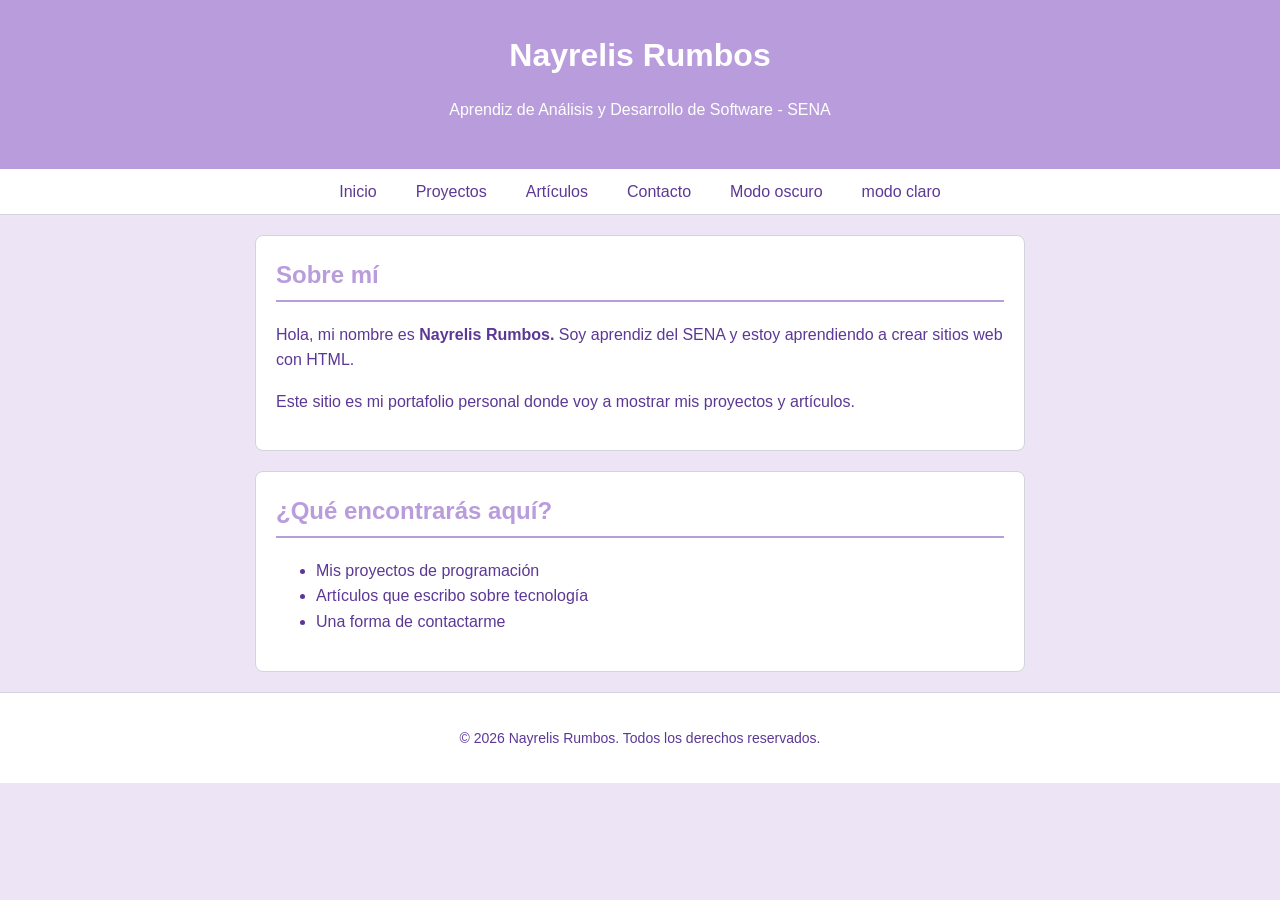
<file: index.html>
<!DOCTYPE html>
<html lang="es">

<head>
    <meta charset="UTF-8">
    <meta name="viewport" content="width=device-width, initial-scale=1.0">
    <meta name="description" content="Portal personal de Nayrelis Rumbos, aprendiz del SENA.">
    <meta name="keywords" content="Nayrelis Rumbos, SENA, portafolio, proyectos, artículos">
    <meta name="author" content="Nayrelis Rumbos">
    <title>Inicio - Nayrelis Rumbos</title>
    <link rel="stylesheet" href="css/estilos.css">
</head>

<body>

    <header>
        <h1>Nayrelis Rumbos</h1>
        <p>Aprendiz de Análisis y Desarrollo de Software - SENA</p>


    </header>

    <nav>
        <ul>
            <li><a href="index.html">Inicio</a></li>
            <li><a href="proyectos.html">Proyectos</a></li>
            <li><a href="articulos.html">Artículos</a></li>
            <li><a href="contacto.html">Contacto</a></li>
            <li><a href="#oscuro"> Modo oscuro</a></li>
            <li><a href="#">modo claro</a></li>
        </ul>
        <div id="oscuro"> </div>
    </nav>

    <main>
        <section>
            <h2>Sobre mí</h2>
            <p>Hola, mi nombre es <strong>Nayrelis Rumbos.</strong> Soy aprendiz del SENA y estoy aprendiendo a crear
                sitios web con HTML.</p>
            <p>Este sitio es mi portafolio personal donde voy a mostrar mis proyectos y artículos.</p>
        </section>

        <section>
            <h2>¿Qué encontrarás aquí?</h2>
            <ul>
                <li>Mis proyectos de programación</li>
                <li>Artículos que escribo sobre tecnología</li>
                <li>Una forma de contactarme</li>
            </ul>
        </section>
    </main>

    <footer>
        <p>&copy; 2026 Nayrelis Rumbos. Todos los derechos reservados.</p>
        <a href="roo"></a>
    </footer>

</body>

</html>
</file>
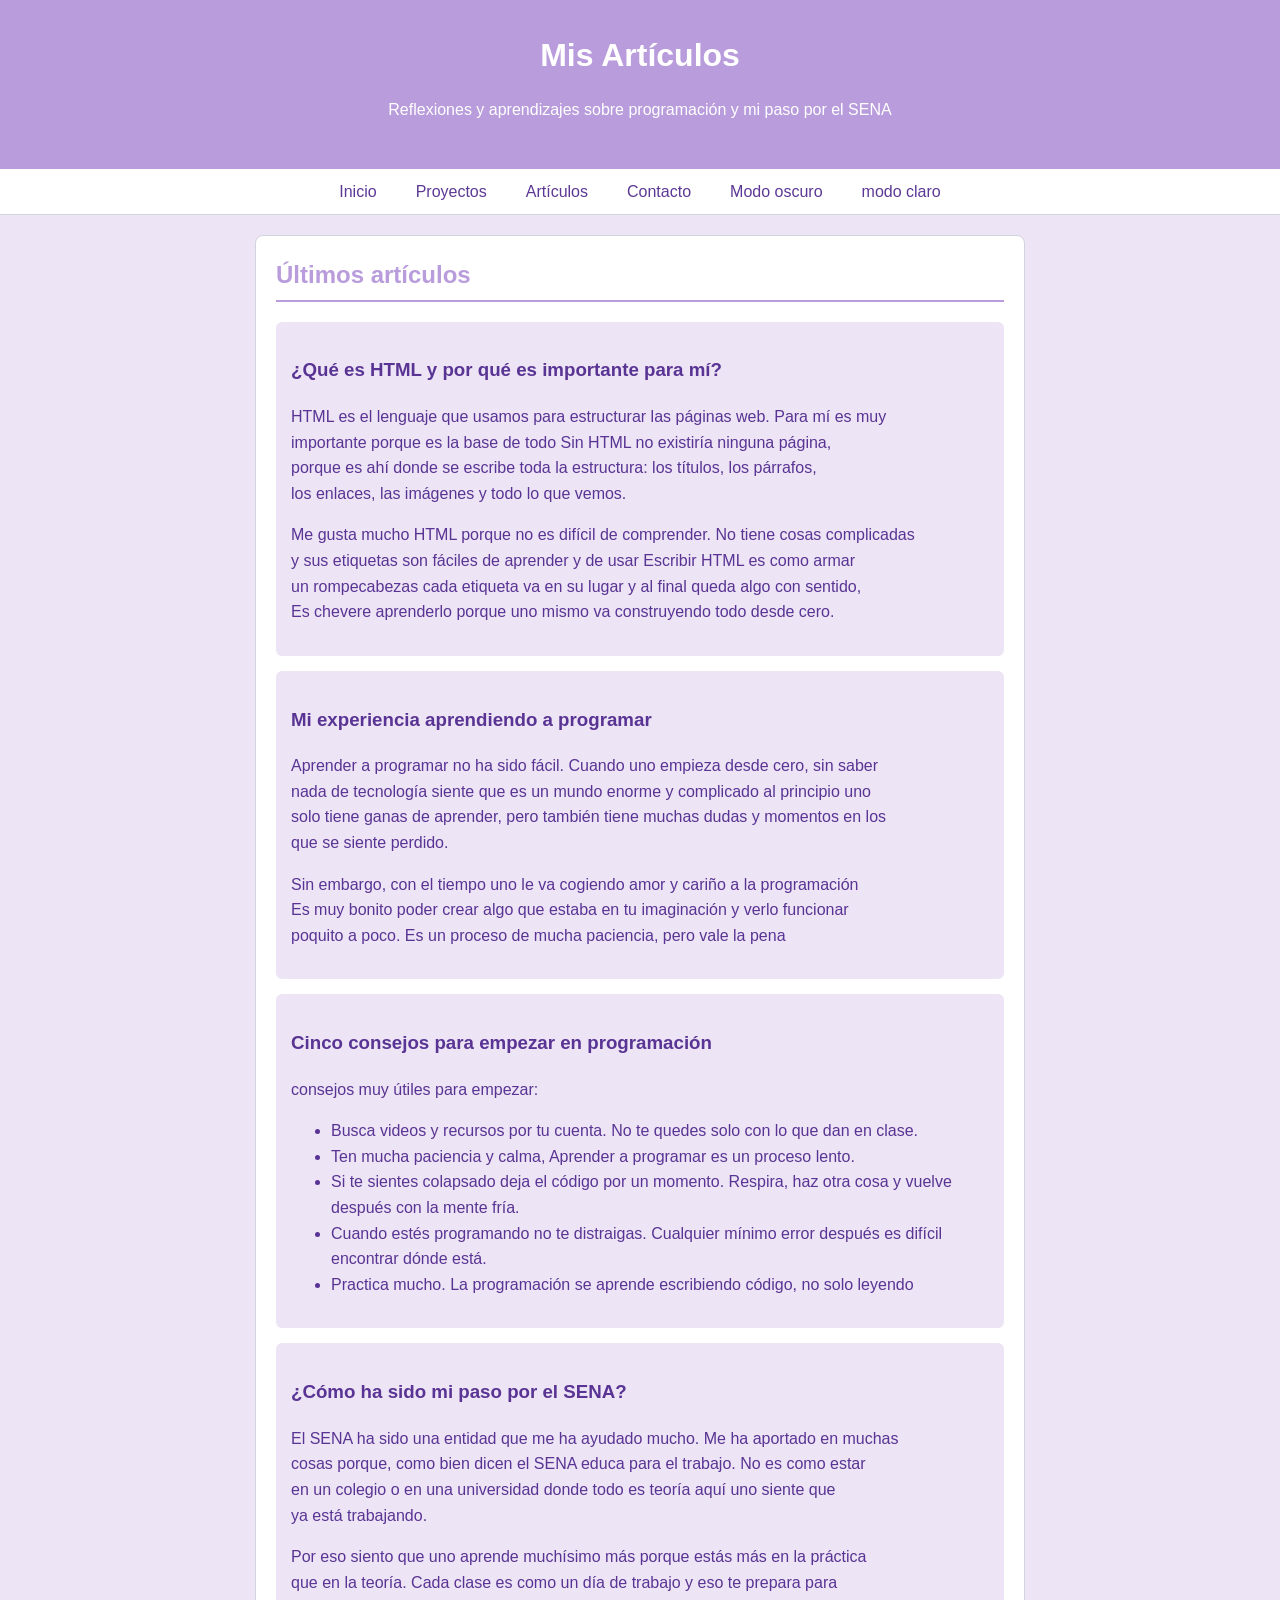
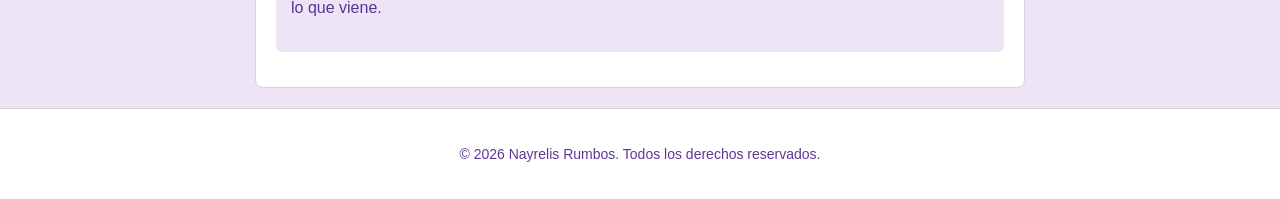
<file: articulos.html>
<!DOCTYPE html>
<html lang="es">
<head>
    <meta charset="UTF-8">
    <meta name="viewport" content="width=device-width, initial-scale=1.0">
    <meta name="description" content="Artículos escritos por Nayrelis Rumbos sobre programación, HTML y su paso por el SENA.">
    <meta name="keywords" content="artículos, Nayrelis Rumbos">
    <meta name="author" content="Nayrelis Rumbos">
    <title>Artículos - Nayrelis Rumbos</title>
<link rel="stylesheet" href="css/estilos.css">  
</head>
<body>

    <header>
        <h1>Mis Artículos</h1>
        <p>Reflexiones y aprendizajes sobre programación y mi paso por el SENA</p>
    </header>

    <nav>
        <ul>
            <li><a href="index.html">Inicio</a></li>
            <li><a href="proyectos.html">Proyectos</a></li>
            <li><a href="articulos.html">Artículos</a></li>
            <li><a href="contacto.html">Contacto</a></li>
             <li><a href="#oscuro"> Modo oscuro</a></li>
             <li> <a href="#">modo claro</a></li>
        </ul>
         <div id="oscuro"> </div>
    </nav>

    <main>
        <section>
            <h2>Últimos artículos</h2>

            <article>
                <h3>¿Qué es HTML y por qué es importante para mí?</h3>
                <p>
                    HTML es el lenguaje que usamos para estructurar las páginas web. Para mí es muy <br>
                    importante porque es la base de todo Sin HTML no existiría ninguna página,<br>
                    porque es ahí donde se escribe toda la estructura: los títulos, los párrafos,<br>
                    los enlaces, las imágenes y todo lo que vemos.
                </p>
                <p>
                    Me gusta mucho HTML porque no es difícil de comprender. No tiene cosas complicadas <br>
                    y sus etiquetas son fáciles de aprender y de usar Escribir HTML es como armar <br>
                    un rompecabezas cada etiqueta va en su lugar y al final queda algo con sentido, <br>
                    Es chevere aprenderlo porque uno mismo va construyendo todo desde cero.
                </p>
            </article>

            <article>
                <h3>Mi experiencia aprendiendo a programar</h3>
                <p>
                    Aprender a programar no ha sido fácil. Cuando uno empieza desde cero, sin saber <br>
                    nada de tecnología siente que es un mundo enorme y complicado al principio uno <br>
                    solo tiene ganas de aprender, pero también tiene muchas dudas y momentos en los <br>
                    que se siente perdido.
                </p>
                <p>
                    Sin embargo, con el tiempo uno le va cogiendo amor y cariño a la programación <br>
                    Es muy bonito poder crear algo que estaba en tu imaginación y verlo funcionar <br>
                    poquito a poco. Es un proceso de mucha paciencia, pero vale la pena
                </p>
            </article>

            <article>
                <h3>Cinco consejos para empezar en programación</h3>
                <p>
                    consejos  muy útiles para empezar:
                </p>
                <ul>
                    <li>Busca videos y recursos por tu cuenta. No te quedes solo con lo que dan en clase.</li>
                    <li>Ten mucha paciencia y calma, Aprender a programar es un proceso lento.</li>
                    <li>Si te sientes colapsado deja el código por un momento. Respira, haz otra cosa y vuelve después con la mente fría.</li>
                    <li>Cuando estés programando no te distraigas. Cualquier mínimo error después es difícil encontrar dónde está.</li>
                    <li>Practica mucho. La programación se aprende escribiendo código, no solo leyendo</li>
                </ul>
            </article>

            <article>
                <h3>¿Cómo ha sido mi paso por el SENA?</h3>
                <p>
                    El SENA ha sido una entidad que me ha ayudado mucho. Me ha aportado en muchas <br>
                    cosas porque, como bien dicen el SENA educa para el trabajo. No es como estar <br>
                    en un colegio o en una universidad donde todo es teoría aquí uno siente que <br>
                    ya está trabajando.
                </p>
                <p>
                    Por eso siento que uno aprende muchísimo más porque estás más en la práctica <br>
                    que en la teoría. Cada clase es como un día de trabajo y eso te prepara para <br>
                    lo que viene.
                </p>
            </article>

        </section>
    </main>

    <footer>
        <p>&copy; 2026 Nayrelis Rumbos. Todos los derechos reservados.</p>
     
    </footer>

</body>
</html>
</file>
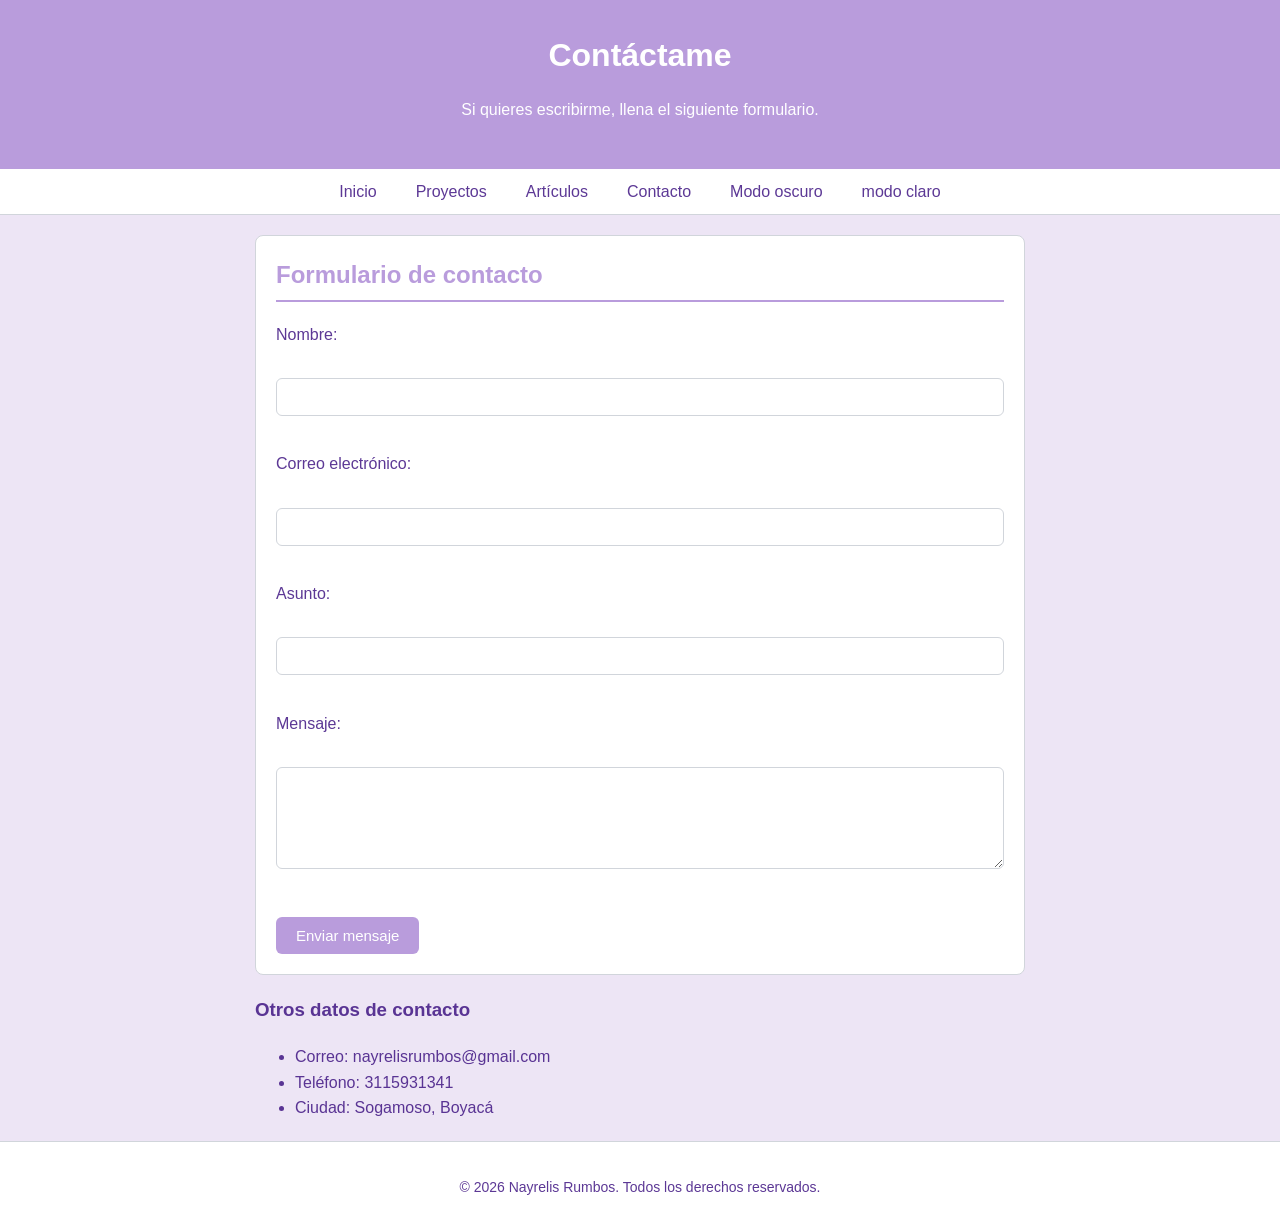
<file: contacto.html>
<!DOCTYPE html>
<html lang="es">
<head>
    <meta charset="UTF-8">
    <meta name="viewport" content="width=device-width, initial-scale=1.0">
    <meta name="description" content="Formulario de contacto de Nayrelis Rumbos.">
    <meta name="keywords" content="contacto, formulario, Nayrelis Rumbos">
    <meta name="author" content="Nayrelis Rumbos">
    <title>Contacto - Nayrelis Rumbos</title>
   <link rel="stylesheet" href="css/estilos.css">
</head>
<body>

    <header>
        <h1>Contáctame</h1>
        <p>Si quieres escribirme, llena el siguiente formulario.</p>
    </header>

    <nav>
        <ul>
            <li><a href="index.html">Inicio</a></li>
            <li><a href="proyectos.html">Proyectos</a></li>
            <li><a href="articulos.html">Artículos</a></li>
            <li><a href="contacto.html">Contacto</a></li>
             <li><a href="#oscuro"> Modo oscuro</a></li>
             <li><a href="#">modo claro</a></li>
        </ul>
         <div id="oscuro"> </div>
    </nav>

    <main>
        <section>
            <h2>Formulario de contacto</h2>

            <form action="index.html" method="post">

                <label for="nombre">Nombre:</label><br>
                <input type="text" id="nombre" name="nombre" required><br><br>

                <label for="correo">Correo electrónico:</label><br>
                <input type="email" id="correo" name="correo" required><br><br>

                <label for="asunto">Asunto:</label><br>
                <input type="text" id="asunto" name="asunto"><br><br>

                <label for="mensaje">Mensaje:</label><br>
                <textarea id="mensaje" name="mensaje" rows="5" cols="30" required></textarea><br><br>

                <button type="submit">Enviar mensaje</button>
            </form>
        </section>

        
            <h3>Otros datos de contacto</h3>
            <ul>
                <li>Correo: nayrelisrumbos@gmail.com</li>
                <li>Teléfono: 3115931341</li>
                <li>Ciudad: Sogamoso, Boyacá</li>
            </ul>
        
    </main>

    <footer>
        <p>&copy; 2026 Nayrelis Rumbos. Todos los derechos reservados.</p>
          
    </footer>

</body>
</html>
</file>
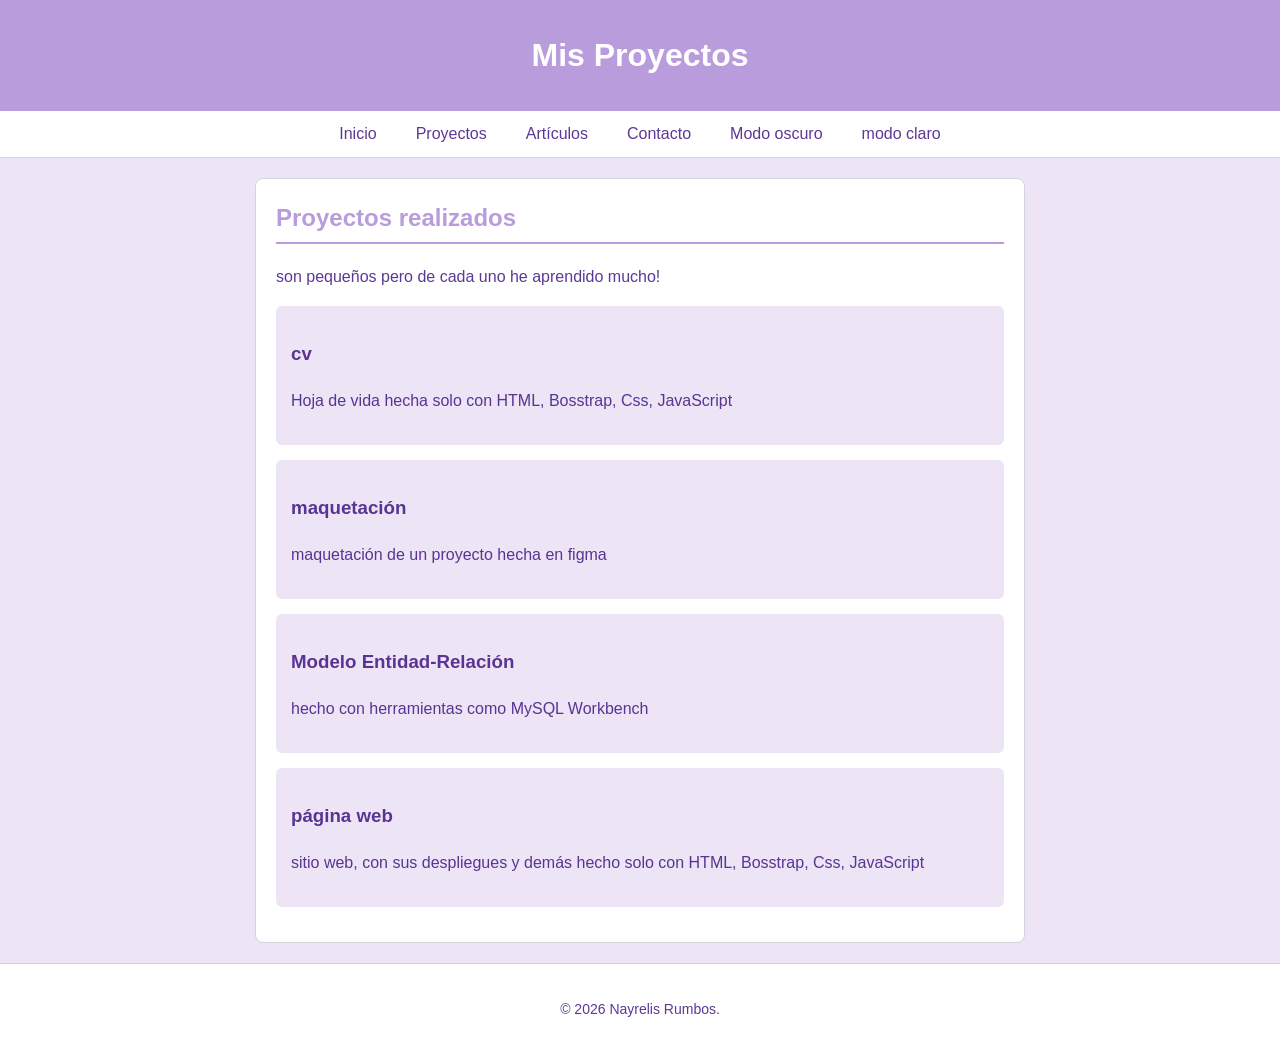
<file: proyectos.html>
<!DOCTYPE html>
<html lang="es">
<head>
    <meta charset="UTF-8">
    <meta name="viewport" content="width=device-width, initial-scale=1.0">
    <meta name="description" content="Proyectos realizados por Nayrelis Rumbos.">
    <meta name="keywords" content="proyectos, programación, SENA">
    <meta name="author" content="Nayrelis Rumbos">
    <title>Proyectos - Nayrelis Rumbos</title>
   <link rel="stylesheet" href="css/estilos.css">
</head>
<body>

    <header>
        <h1>Mis Proyectos</h1>
    </header>

    <nav>
        <ul>
            <li><a href="index.html">Inicio</a></li>
            <li><a href="proyectos.html">Proyectos</a></li>
            <li><a href="articulos.html">Artículos</a></li>
            <li><a href="contacto.html">Contacto</a></li>
             <li><a href="#oscuro"> Modo oscuro</a></li>
             <li><a href="#">modo claro</a></li>
        </ul>
         <div id="oscuro"> </div>
    </nav>

    <main>
        <section>
            <h2>Proyectos realizados</h2>
            <p>son pequeños pero de cada uno he aprendido mucho!</p>

            <article>
                <h3>cv</h3>
                <p>Hoja de vida hecha solo con HTML, Bosstrap, Css, JavaScript</p>
            </article>

            <article>
                <h3>maquetación</h3>
                <p>maquetación de un proyecto hecha en figma</p>
            </article>

            <article>
                <h3>Modelo Entidad-Relación</h3>
                <p>hecho con herramientas como MySQL Workbench </p>
            </article>

            <article>
                <h3>página web</h3>
                <p>sitio web, con sus despliegues y demás hecho solo con HTML, Bosstrap, Css, JavaScript</p>
            </article>
        </section>
    </main>

    <footer>
        <p>&copy; 2026 Nayrelis Rumbos.</p>
    </footer>

</body>
</html>
</file>
<file: css/estilos.css>
/* Modo claro  */
:root {
    --fondo: #e0d3ee94;
    --texto: #390d7ed2;
    --principal: #b99cdc;
    --caja: #ffffff;
    --borde: #d1d5db;
}

/* Modo oscuro dandole al botonn */
body:has(#oscuro:target) {
    --fondo: #27144adc;
    --texto: #e0e0e0;
    --principal: #8f5fc9;
    --caja: #2200568a;
    --borde: #444444;
}


* {
    box-sizing: border-box;
}

body {
    font-family: Arial, sans-serif;
    background-color: var(--fondo);
    color: var(--texto);
    margin: 0;
    line-height: 1.6;
}


header {
    background-color: var(--principal);
    color: white;
    text-align: center;
    padding: 30px 15px;
}

header h1 {
    margin: 0;
}


nav ul {
    display: flex;
    justify-content: center;
    gap: 15px;
    list-style: none;
    padding: 10px;
    margin: 0;
    background-color: var(--caja);
    border-bottom: 1px solid var(--borde);
    flex-wrap: wrap;
}

nav a {
    color: var(--texto);
    text-decoration: none;
    padding: 8px 12px;
    border-radius: 6px;
}

nav a:hover {
    background-color: var(--principal);
    color: white;
}

main {
    max-width: 800px;
    margin: 20px auto;
    padding: 0 15px;
}

section {
    background-color: var(--caja);
    border: 1px solid var(--borde);
    border-radius: 8px;
    padding: 20px;
    margin-bottom: 20px;
}

h2 {
    color: var(--principal);
    border-bottom: 2px solid var(--principal);
    padding-bottom: 5px;
    margin-top: 0;
}

article {
    background-color: var(--fondo);
    padding: 15px;
    margin-bottom: 15px;
    border-radius: 6px;
}


label {
    display: block;
    margin-top: 10px;
    margin-bottom: 5px;
}

input, textarea {
    width: 100%;
    padding: 10px;
    border: 1px solid var(--borde);
    border-radius: 6px;
    font-family: inherit;
    font-size: 14px;
    background-color: var(--caja);
    color: var(--texto);
}

button {
    background-color: var(--principal);
    color: white;
    border: none;
    padding: 10px 20px;
    border-radius: 6px;
    font-size: 15px;
    margin-top: 15px;
    cursor: pointer;
    font-family: inherit;
}


footer {
    background-color: var(--caja);
    text-align: center;
    padding: 20px;
    border-top: 1px solid var(--borde);
    font-size: 14px;
}


@media (max-width: 600px) {
    nav ul {
        flex-direction: column;
        align-items: center;
        gap: 5px;
    }

    header h1 {
        font-size: 24px;
    }
}
</file>
